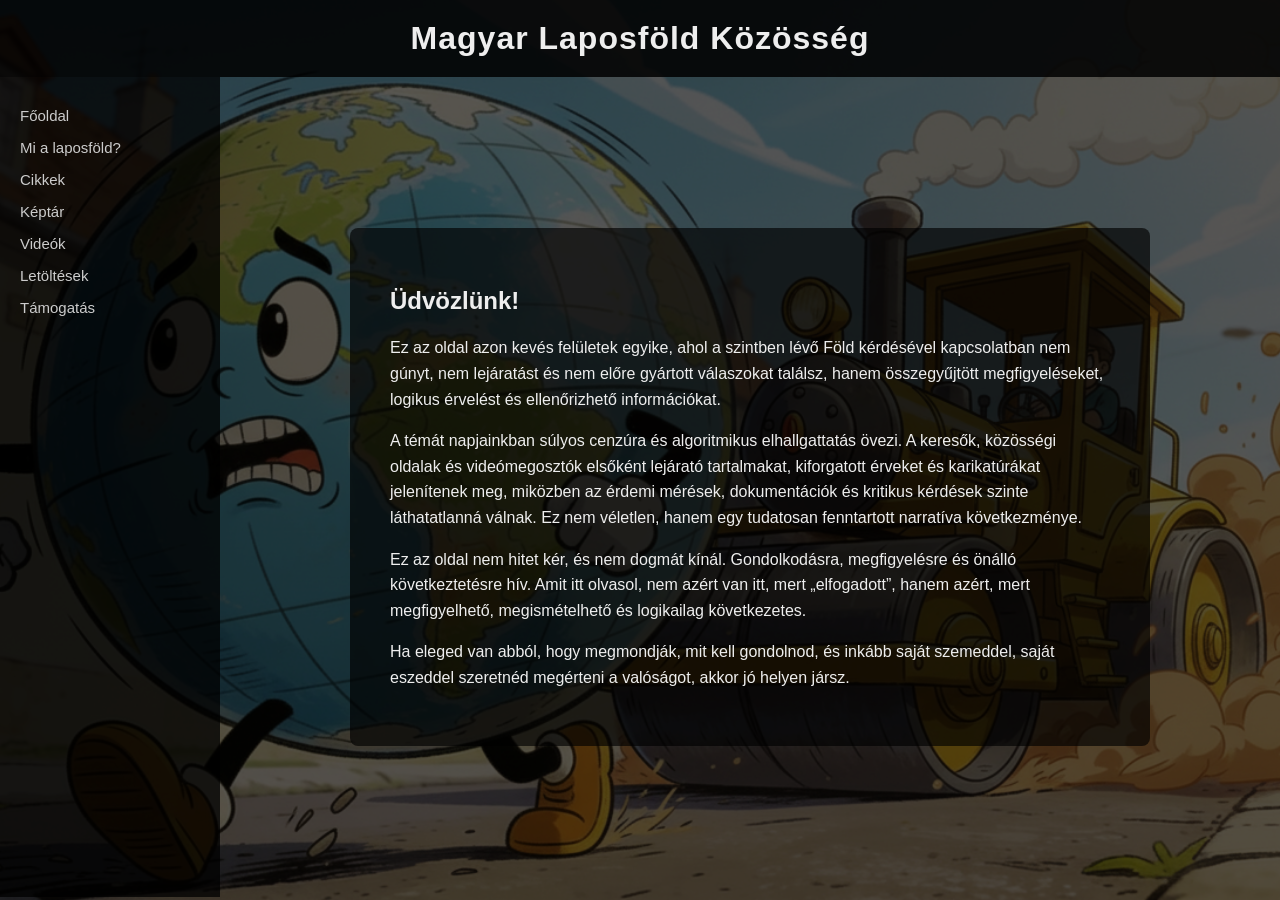
<file: index.html>
<!DOCTYPE html>
<html lang="hu">
<head>
    <meta charset="UTF-8">
    <title>Magyar Laposföld Közösség</title>
    <link rel="stylesheet" href="css/style.css">
</head>

<body>

<!-- FELÜL KÖZÉPEN AZ OLDAL CÍME -->
<header class="top-header">
    <h1>Magyar Laposföld Közösség</h1>
</header>

<div class="layout">

    <!-- BAL OLDALI FÜGGŐLEGES MENÜ -->
    <aside class="sidebar">
        <nav>
            <a href="index.html">Főoldal</a>
            <a href="mi-a-laposfold.html">Mi a laposföld?</a>
            <a href="cikkek.html">Cikkek</a>
            <a href="kepek.html">Képtár</a>
            <a href="videok.html">Videók</a>
            <a href="letoltesek.html">Letöltések</a>
            <a href="tamogatas.html">Támogatás</a>
        </nav>
    </aside>

    <!-- KÖZÉPRE RENDEZETT TARTALOM -->
    <main class="main-content">
        <div class="content-box">

            <section id="welcome">
  <h1>Üdvözlünk!</h1>

  <p>
    Ez az oldal azon kevés felületek egyike, ahol a szintben lévő Föld kérdésével
    kapcsolatban nem gúnyt, nem lejáratást és nem előre gyártott válaszokat találsz,
    hanem összegyűjtött megfigyeléseket, logikus érvelést és ellenőrizhető információkat.
  </p>

  <p>
    A témát napjainkban súlyos cenzúra és algoritmikus elhallgattatás övezi.
    A keresők, közösségi oldalak és videómegosztók elsőként lejárató tartalmakat,
    kiforgatott érveket és karikatúrákat jelenítenek meg, miközben az érdemi mérések,
    dokumentációk és kritikus kérdések szinte láthatatlanná válnak.
    Ez nem véletlen, hanem egy tudatosan fenntartott narratíva következménye.
  </p>

  <p>
    Ez az oldal nem hitet kér, és nem dogmát kínál.
    Gondolkodásra, megfigyelésre és önálló következtetésre hív.
    Amit itt olvasol, nem azért van itt, mert „elfogadott”,
    hanem azért, mert megfigyelhető, megismételhető és logikailag következetes.
  </p>

  <p>
    Ha eleged van abból, hogy megmondják, mit kell gondolnod,
    és inkább saját szemeddel, saját eszeddel szeretnéd megérteni a valóságot,
    akkor jó helyen jársz.
  </p>

 
</section>


        </div>
    </main>

</div>
</file>
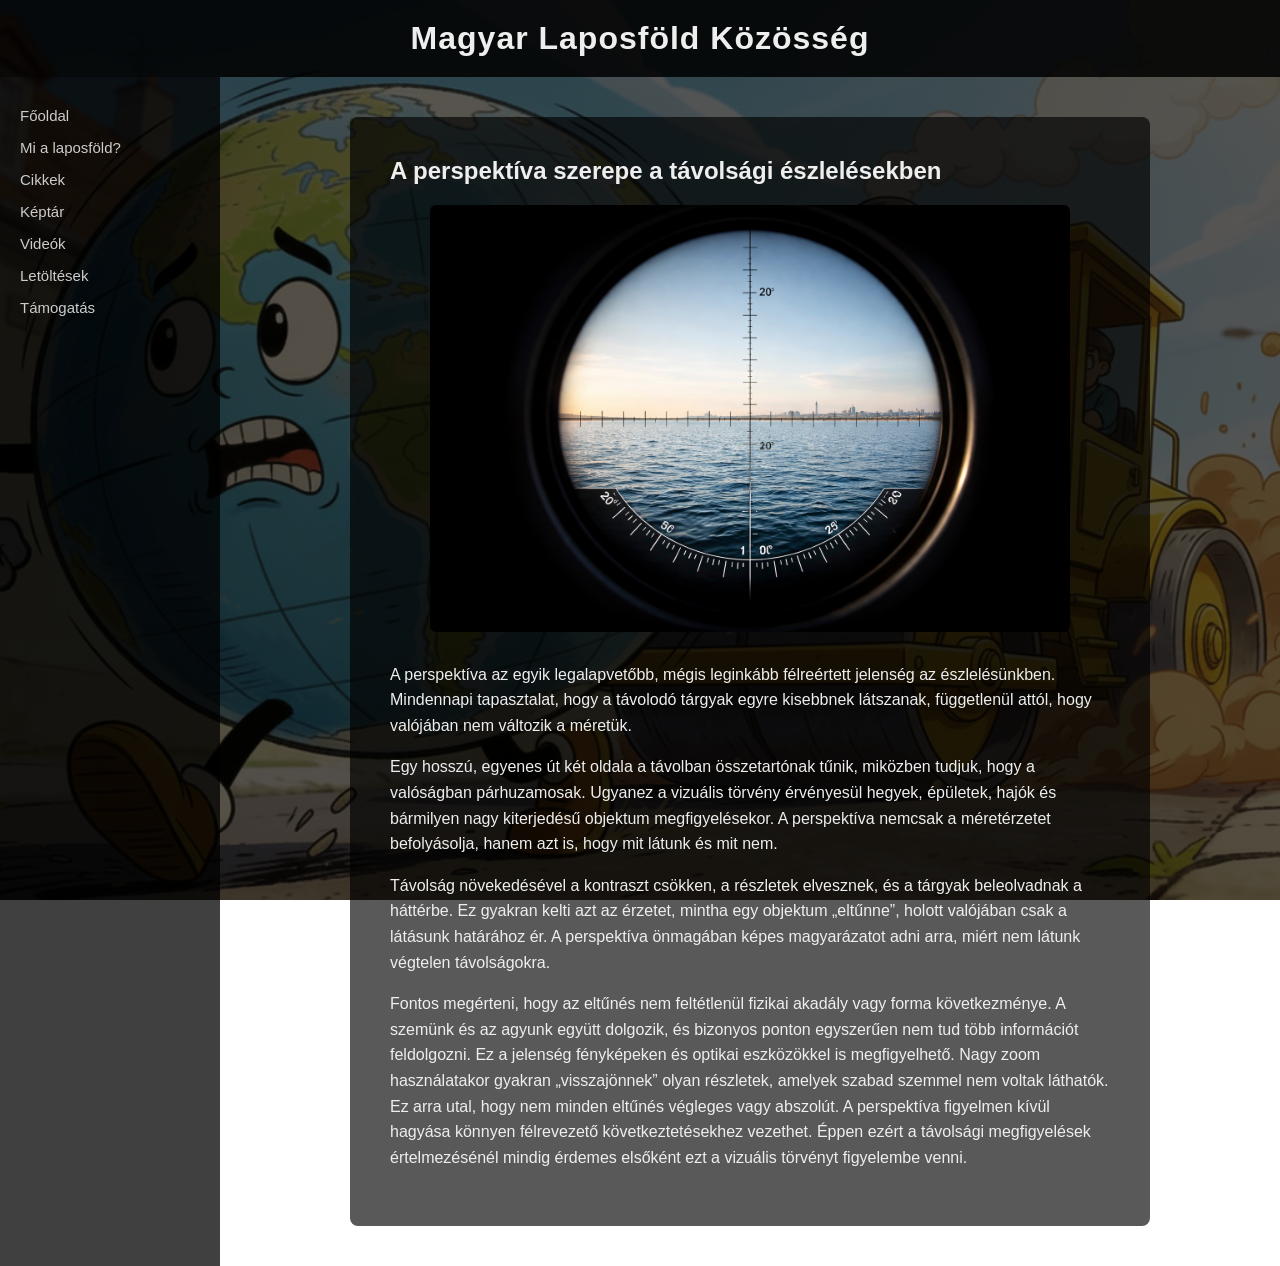
<file: cikkek/perspektiva.html>
<!DOCTYPE html>
<html lang="hu">
<head>
    <meta charset="UTF-8">
    <title>A perspektíva szerepe – Magyar Laposföld Közösség</title>
    <link rel="stylesheet" href="../css/style.css">
</head>

<body>

<header class="top-header">
    <h1>Magyar Laposföld Közösség</h1>
</header>

<div class="layout">

    <!-- BAL OLDALI MENÜ -->
    <aside class="sidebar">
        <nav>
            <a href="../index.html">Főoldal</a>
            <a href="../mi-a-laposfold.html">Mi a laposföld?</a>
            <a href="../cikkek.html">Cikkek</a>
            <a href="../kepek.html">Képtár</a>
            <a href="../videok.html">Videók</a>
            <a href="../letoltesek.html">Letöltések</a>
            <a href="../tamogatas.html">Támogatás</a>
        </nav>
    </aside>

    <!-- CIKK TARTALOM -->
    <main class="main-content">
        <div class="content-box">


            <h2>A perspektíva szerepe a távolsági észlelésekben</h2>

<img src="../kepek/perspektiva.jpg" alt="Perspektíva és távolsági észlelés" class="article-image">


<p>
A perspektíva az egyik legalapvetőbb, mégis leginkább félreértett jelenség az észlelésünkben.
Mindennapi tapasztalat, hogy a távolodó tárgyak egyre kisebbnek látszanak, függetlenül attól, hogy valójában nem változik a méretük.
</p>
<p>
Egy hosszú, egyenes út két oldala a távolban összetartónak tűnik, miközben tudjuk, hogy a valóságban párhuzamosak.
Ugyanez a vizuális törvény érvényesül hegyek, épületek, hajók és bármilyen nagy kiterjedésű objektum megfigyelésekor.
A perspektíva nemcsak a méretérzetet befolyásolja, hanem azt is, hogy mit látunk és mit nem.
</p>
<p>
Távolság növekedésével a kontraszt csökken, a részletek elvesznek, és a tárgyak beleolvadnak a háttérbe.
Ez gyakran kelti azt az érzetet, mintha egy objektum „eltűnne”, holott valójában csak a látásunk határához ér.
A perspektíva önmagában képes magyarázatot adni arra, miért nem látunk végtelen távolságokra.
</p>
<p>
Fontos megérteni, hogy az eltűnés nem feltétlenül fizikai akadály vagy forma következménye.
A szemünk és az agyunk együtt dolgozik, és bizonyos ponton egyszerűen nem tud több információt feldolgozni.
Ez a jelenség fényképeken és optikai eszközökkel is megfigyelhető.
Nagy zoom használatakor gyakran „visszajönnek” olyan részletek, amelyek szabad szemmel nem voltak láthatók.
Ez arra utal, hogy nem minden eltűnés végleges vagy abszolút.
A perspektíva figyelmen kívül hagyása könnyen félrevezető következtetésekhez vezethet.
Éppen ezért a távolsági megfigyelések értelmezésénél mindig érdemes elsőként ezt a vizuális törvényt figyelembe venni.
</p>


        </div>
    </main>

</div>

</body>
</html>
</file>
<file: css/style.css>
/* ALAP BEÁLLÍTÁSOK */
body {
    margin: 0;
    font-family: Arial, sans-serif;
    color: #eee;

    /* háttérkép */
    background-image: url("../kepek/fooldal.png");
    background-size: cover;
    background-position: center;
    background-attachment: fixed;
}

/* SÖTÉT ÁTTETSZŐ RÉTEG A TELJES OLDALRA */
body::before {
    content: "";
    position: fixed;
    top: 0;
    left: 0;
    width: 100%;
    height: 100%;
    background: rgba(0, 0, 0, 0.65); /* EZ AZ ÁTTETSZŐSÉG */
    z-index: -1;
}

/* FELÜL KÖZÉPEN CÍM */
.top-header {
    text-align: center;
    padding: 20px;
    background: rgba(0, 0, 0, 0.85);
}

.top-header h1 {
    margin: 0;
    font-size: 32px;
    letter-spacing: 1px;
}

/* TELJES ELRENDEZÉS */
.layout {
    display: flex;
    min-height: calc(100vh - 80px);
}

/* BAL OLDALI MENÜ */
.sidebar {
    width: 220px;
    background: rgba(0, 0, 0, 0.75);
    padding: 30px 20px;
    box-sizing: border-box;
}

.sidebar nav a {
    display: block;
    color: #ccc;
    text-decoration: none;
    margin-bottom: 15px;
    font-size: 15px;
}

.sidebar nav a:hover {
    color: #fff;
}

/* FŐ TARTALOM KÖZÉPEN */
.main-content {
    flex: 1;
    display: flex;
    justify-content: center;   /* vízszint */
    align-items: center;       /* FÜGGŐLEGES – EZ HIÁNYZOTT */
    padding: 40px 20px;
}

/* ÁTLÁTSZÓ TARTALOMDOBOZ */
.content-box {
    max-width: 720px;
    background: rgba(0, 0, 0, 0.65);
    padding: 40px;
    border-radius: 8px;
}

/* SZÖVEG FINOMÍTÁS */
.content-box h2 {
    margin-top: 0;
}

.content-box p {
    line-height: 1.6;
}

.article-image {
    width: 100%;
    max-width: 640px;
    display: block;
    margin: 20px auto 30px auto;
    border-radius: 6px;
}
</file>
